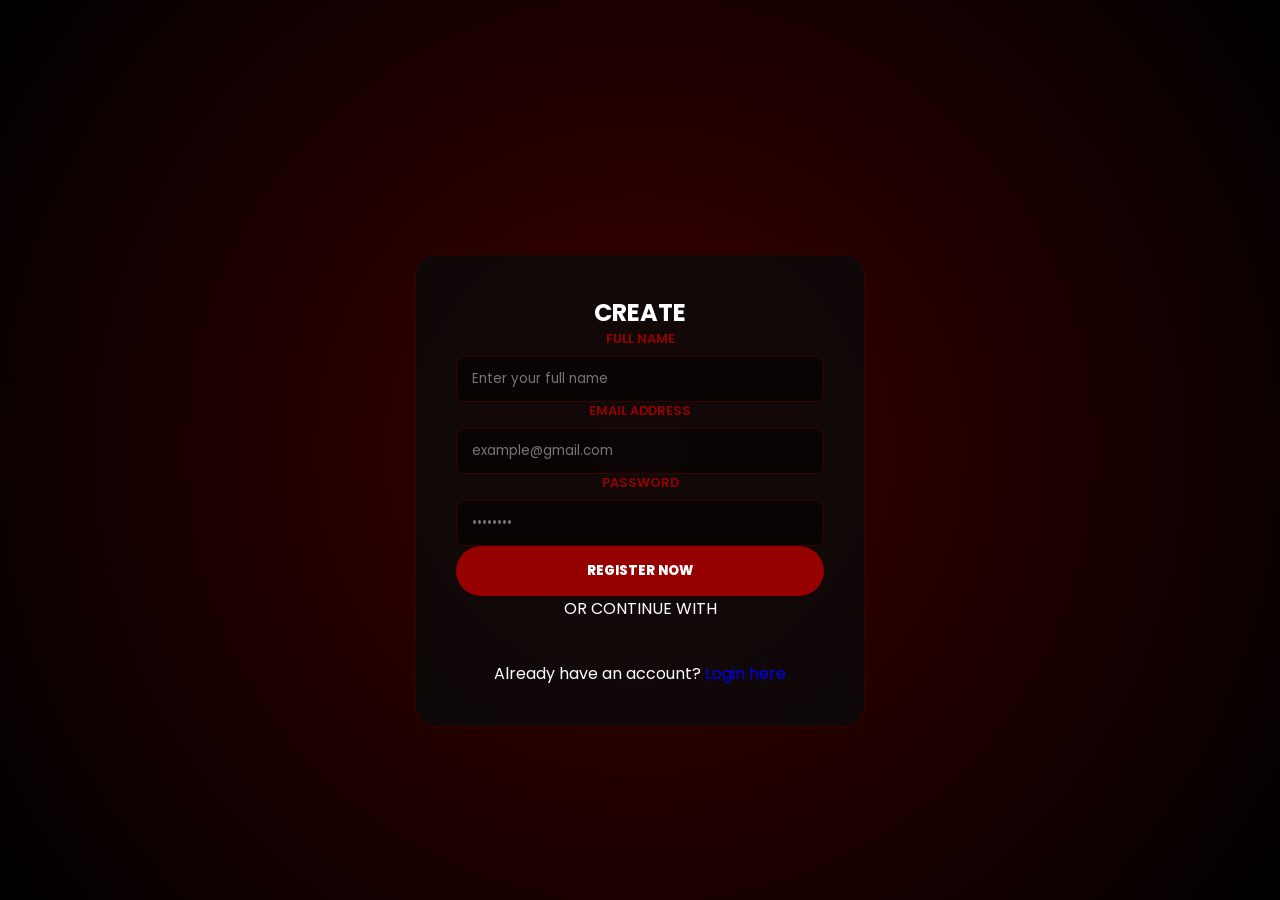
<file: index.html>
<!DOCTYPE html>
<html lang="en">
<head>
    <meta charset="UTF-8">
    <meta name="viewport" content="width=device-width, initial-scale=1.0">
    <title>Register</title>
    <script src="https://accounts.google.com/gsi/client" async defer></script>
    <link rel="stylesheet" href="style.css">
</head>
<body>

    <section class="form-section">
        <div class="form-box">
            <h1><span>CREATE</span> </h1>
        
            <form id="registerForm">
                <div class="input">
                    <span>Full Name</span>
                    <input type="text" id="fullname" placeholder="Enter your full name" required>
                </div>
                <div class="input">
                    <span>Email Address</span>
                    <input type="email" id="email" placeholder="example@gmail.com" required>
                </div>
                <div class="input">
                    <span>Password</span>
                    <input type="password" id="regPassword" placeholder="••••••••" required>
                </div>
                
                <button type="submit" class="btn">REGISTER NOW</button>

                <div class="separator"><span>OR CONTINUE WITH</span></div>

                <div id="googleBtn"></div>

                <p class="switch-form">Already have an account? <a href="login.html">Login here</a></p>
            </form>
        </div>
    </section>

    <script src="script.js"></script>
</body>
</html>
</file>
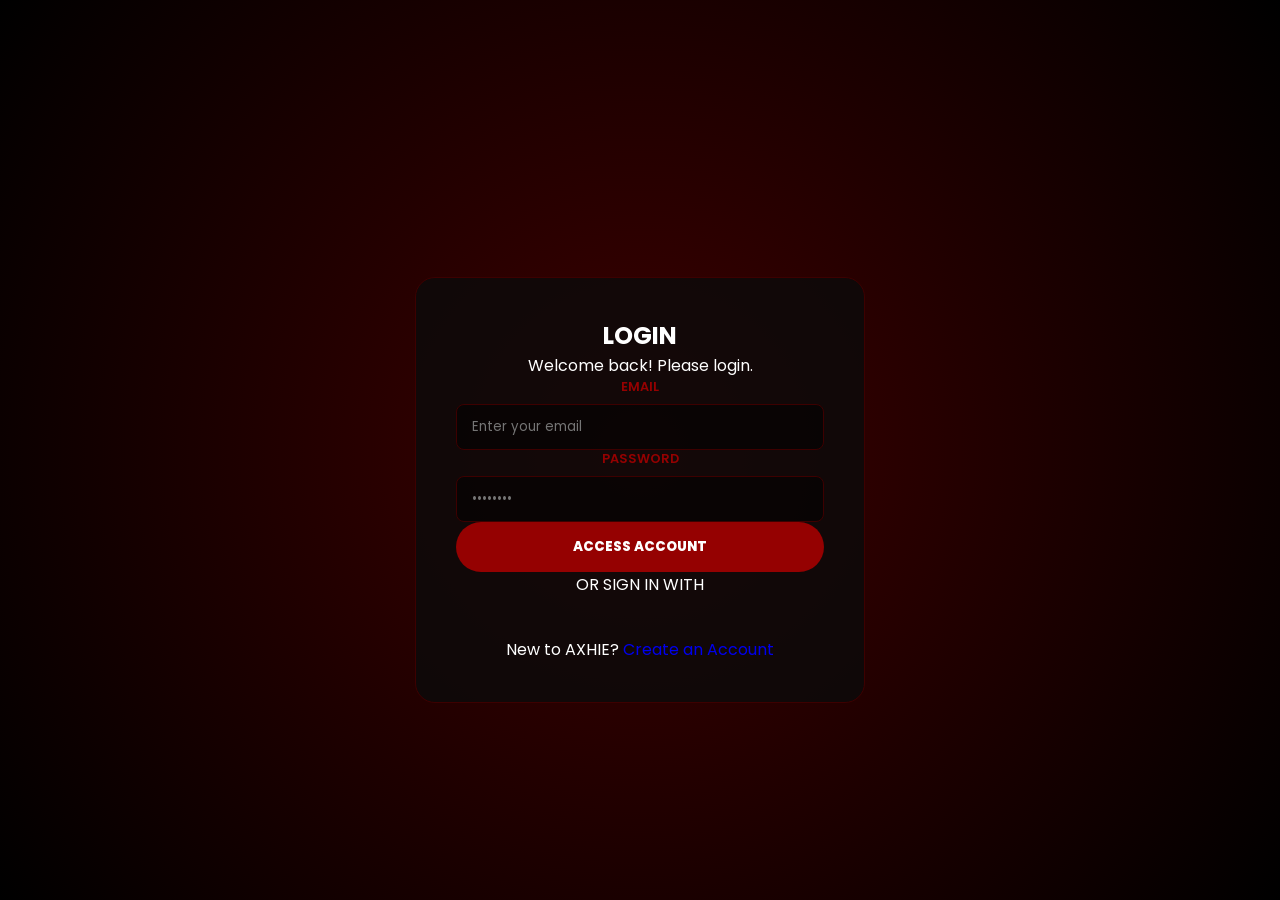
<file: about.html>
<!DOCTYPE html>
<html lang="en">
<head>
  <meta charset="UTF-8">
  <meta name="viewport" content="width=device-width, initial-scale=1.0">
  <title>About</title>
  <link rel="stylesheet" href="https://cdnjs.cloudflare.com/ajax/libs/font-awesome/6.0.0/css/all.min.css">
  <link rel="stylesheet" href="style.css">
</head>
<body>
  
  <nav class="navbar">
    <div class="logo">A<span>X</span>HIE.</div>
    
    <div class="menu-toggle" id="mobile-menu">
        <i class="fas fa-bars"></i>
    </div>

    <ul id="nav-list">
        <li><a href="home.html">Home</a></li>
        <li><a href="about.html">About</a></li>
        <li><a href="portfolio.html">Portfolio</a></li>
        <li><a href="contact.html">Contact</a></li>
        <li><a href="#" onclick="logout()" style="color: #ff4d4d;">Logout</a></li>
    </ul>
  </nav>

  <section class="about-me">
    <div class="main-info">
      <div class="me">
        <div class="img-box">
          <img src="images/me.png" alt="Angel Kaye">
        </div>
      </div>

      <div class="about-content">
        <h1>ABOUT <span>ME</span></h1>
        <h2>Hi! I am <span>Angel Kaye Bonsobre</span></h2>
        <h3>2nd Year BSIT student @ <span>OLSHCO</span></h3>
        <p>
          I'm currently improving my skills in <i>front-end development</i> and <i>database management</i>. 
          I enjoy designing websites that are simple, user-friendly, and visually clear. 
        </p>

        <div class="skills-short">
          <div class="skill-tag">HTML5</div>
          <div class="skill-tag">CSS3</div>
          <div class="skill-tag">JavaScript</div>
          <div class="skill-tag">SQL</div>
        </div>
      </div>
    </div>

    <div class="cards-container">
        <div class="card">
            <div class="card-icon"><i class="fas fa-rocket"></i></div>
            <h3>The Journey</h3>
            <p>Focused on creating smart digital solutions and learning how to build better software.</p>
        </div>

        <div class="card">
            <div class="card-icon"><i class="fas fa-graduation-cap"></i></div>
            <h3>Academic Focus</h3>
            <p>Mastering web development and database management to build high-quality projects with great user experience and data integrity.</p>
        </div>

        <div class="card">
            <div class="card-icon"><i class="fas fa-lightbulb"></i></div>
            <h3>The Vision</h3>
            <p>Creating accessible and innovative tools to build better solutions for students and the community.</p>
        </div>
    </div>

    <div class="philosophy">
        <h4>Growth Mindset</h4>
        <p><i>"Never stop learning, because technology never stops evolving."</i></p>
    </div>
  </section>

  <footer>
    <div class="footer">
      <p>&copy; 2024 AXHIE. All Rights Reserved.</p>
      <div class="socials">
        <a href="#"><i class="fab fa-facebook"></i></a>
        <a href="#"><i class="fab fa-github"></i></a>
        <a href="#"><i class="fab fa-instagram"></i></a>
      </div>
    </div>
  </footer>

  <script>
    const menu = document.querySelector('#mobile-menu');
    const navList = document.querySelector('#nav-list');

    menu.addEventListener('click', () => {
        navList.classList.toggle('active'); 
        menu.querySelector('i').classList.toggle('fa-bars');
        menu.querySelector('i').classList.toggle('fa-times');
    });
    document.querySelectorAll('.show-more').forEach(button => {
        button.addEventListener('click', () => {
            const description = button.previousElementSibling;
            description.classList.toggle('active');
            button.textContent = description.classList.contains('active') ? 'Show Less' : 'Show More';
        });
    });
  </script>

  <script src="script.js"></script>

</body>
</html>
</file>
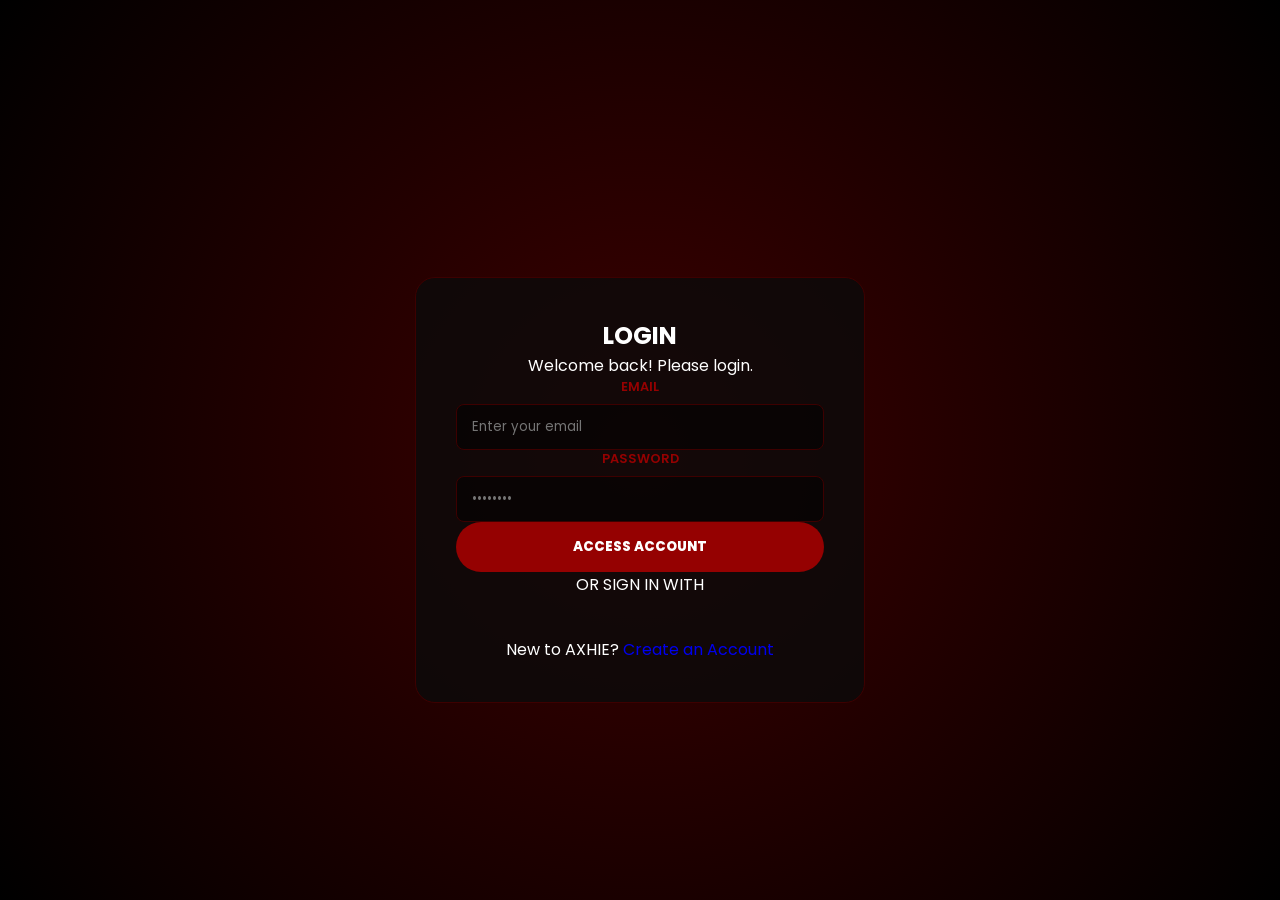
<file: contact.html>
<!DOCTYPE html>
<html lang="en">
<head>
  <meta charset="UTF-8">
  <meta name="viewport" content="width=device-width, initial-scale=1.0">
  <title>Contact</title>
  <link rel="stylesheet" href="https://cdnjs.cloudflare.com/ajax/libs/font-awesome/6.0.0/css/all.min.css">
  <link rel="stylesheet" href="style.css">
</head>
<body>

  <nav class="navbar">
    <div class="logo">A<span>X</span>HIE.</div>
    
    <div class="menu-toggle" id="mobile-menu">
        <i class="fas fa-bars"></i>
    </div>

    <ul id="nav-list">
        <li><a href="home.html">Home</a></li>
        <li><a href="about.html">About</a></li>
        <li><a href="portfolio.html">Portfolio</a></li>
        <li><a href="contact.html">Contact</a></li>
        <li><a href="#" onclick="logout()" style="color: #ff4d4d;">Logout</a></li>
    </ul>
  </nav>

  <section class="contact-section">
    <div class="contact-container">
      <div class="contact-header">
        <h1>GET IN <span>TOUCH</span></h1>
        <p>Need anything? Send me a message!</p>
      </div>

      <div class="contact-wrapper">
        <div class="contact-form-box">
          <form action="#">
            <div class="input-group">
              <span><i class="fas fa-user"></i> Full Name</span>
              <input type="text" placeholder="Juan Dela Cruz" required>
            </div>

            <div class="input-group">
              <span><i class="fas fa-envelope"></i> Email Address</span>
              <input type="email" placeholder="juan@example.com" required>
            </div>

            <div class="input-group">
              <span><i class="fas fa-comment-dots"></i> Your Message</span>
              <textarea placeholder="Write your message here..." rows="5" required></textarea>
            </div>
            
            <button type="submit" class="contact-btn">SEND MESSAGE <i class="fas fa-paper-plane"></i></button>
          </form>
        </div>

        <div class="contact-details">
          <div class="detail-card">
            <div class="icon-box"><i class="fas fa-map-marker-alt"></i></div>
            <div class="text-box">
              <h3>Address</h3>
              <p>Tandoc Talugtug, Nueva Ecija</p>
            </div>
          </div>

          <div class="detail-card">
            <div class="icon-box"><i class="fas fa-phone-alt"></i></div>
            <div class="text-box">
              <h3>Phone Number</h3>
              <p>+63 994 031 5782</p>
            </div>
          </div>

          <div class="detail-card">
            <div class="icon-box"><i class="fas fa-envelope"></i></div>
            <div class="text-box">
              <h3>Email</h3>
              <p>angelbonsobre01@gmail.com</p>
            </div>
          </div>

          <div class="social-links">
            <a href="#"><i class="fab fa-facebook-f"></i></a>
            <a href="#"><i class="fab fa-github"></i></a>
            <a href="#"><i class="fab fa-instagram"></i></a>
          </div>
        </div>
      </div>
    </div>
  </section>

  <footer>
    <div class="footer-content">
      <p>&copy; 2026 AXHIE. All Rights Reserved.</p>
    </div>
  </footer>

  <script>
    const menu = document.querySelector('#mobile-menu');
    const navList = document.querySelector('#nav-list');

    menu.addEventListener('click', () => {
        navList.classList.toggle('active'); 
        menu.querySelector('i').classList.toggle('fa-bars');
        menu.querySelector('i').classList.toggle('fa-times');
    });
    document.querySelectorAll('.show-more').forEach(button => {
        button.addEventListener('click', () => {
            const description = button.previousElementSibling;
            description.classList.toggle('active');
            button.textContent = description.classList.contains('active') ? 'Show Less' : 'Show More';
        });
    });
  </script>

  <script src="script.js"></script>

</body>
</html>
</file>
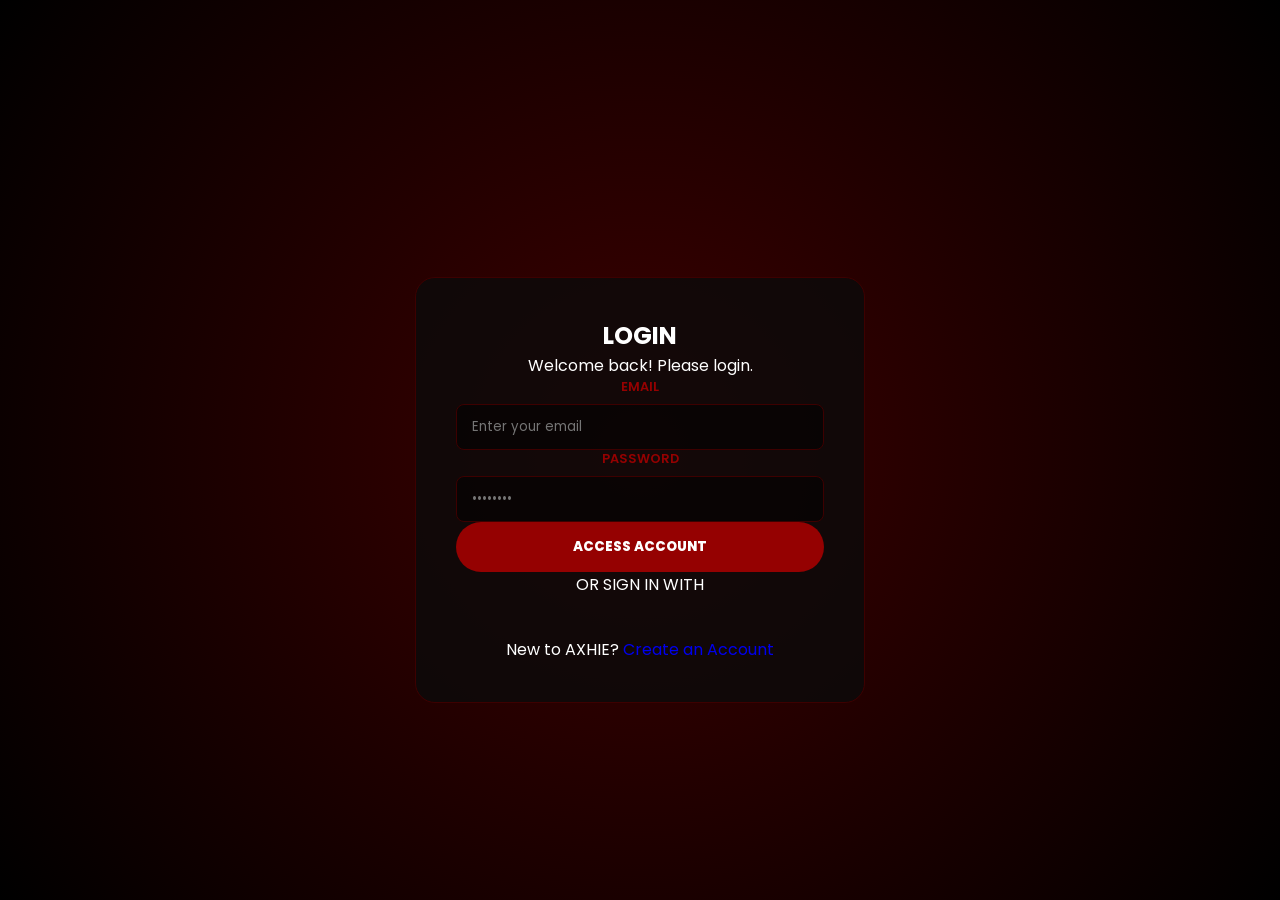
<file: home.html>
<!DOCTYPE html>
<html lang="en">
<head>
  <meta charset="UTF-8">
  <meta name="viewport" content="width=device-width, initial-scale=1.0">
  <title>Home</title>
  <link rel="stylesheet" href="style.css">
  <link rel="stylesheet" href="https://cdnjs.cloudflare.com/ajax/libs/font-awesome/6.0.0/css/all.min.css">
</head>
<body>

  <nav class="navbar">
    <div class="logo">A<span>X</span>HIE.</div>
    
    <div class="menu-toggle" id="mobile-menu">
        <i class="fas fa-bars"></i>
    </div>

    <ul id="nav-list">
        <li><a href="home.html">Home</a></li>
        <li><a href="about.html">About</a></li>
        <li><a href="portfolio.html">Portfolio</a></li>
        <li><a href="contact.html">Contact</a></li>
        <li><a href="#" onclick="logout()" style="color: #ff4d4d;">Logout</a></li>
    </ul>
  </nav>

  <div class="main">
    <div class="info">
      <h1><span>Hi</span> Everyone! </h1>
      <h1>Wel<span>come</span> to my Port<span>folio</span></h1>
      <p><i><b>This site is where I share my journey in programming and design.<br> 
        Feel free to explore!</b></i></p>
      <a href="about.html"><b>Explore</b></a>
    </div>
  </div>

  <script>
    const menu = document.querySelector('#mobile-menu');
    const navList = document.querySelector('#nav-list');

    menu.addEventListener('click', () => {
        navList.classList.toggle('active'); 
        menu.querySelector('i').classList.toggle('fa-bars');
        menu.querySelector('i').classList.toggle('fa-times');
    });
    document.querySelectorAll('.show-more').forEach(button => {
        button.addEventListener('click', () => {
            const description = button.previousElementSibling;
            description.classList.toggle('active');
            button.textContent = description.classList.contains('active') ? 'Show Less' : 'Show More';
        });
    });
  </script>

  <script src="script.js"></script>

</body>
</html>
</file>
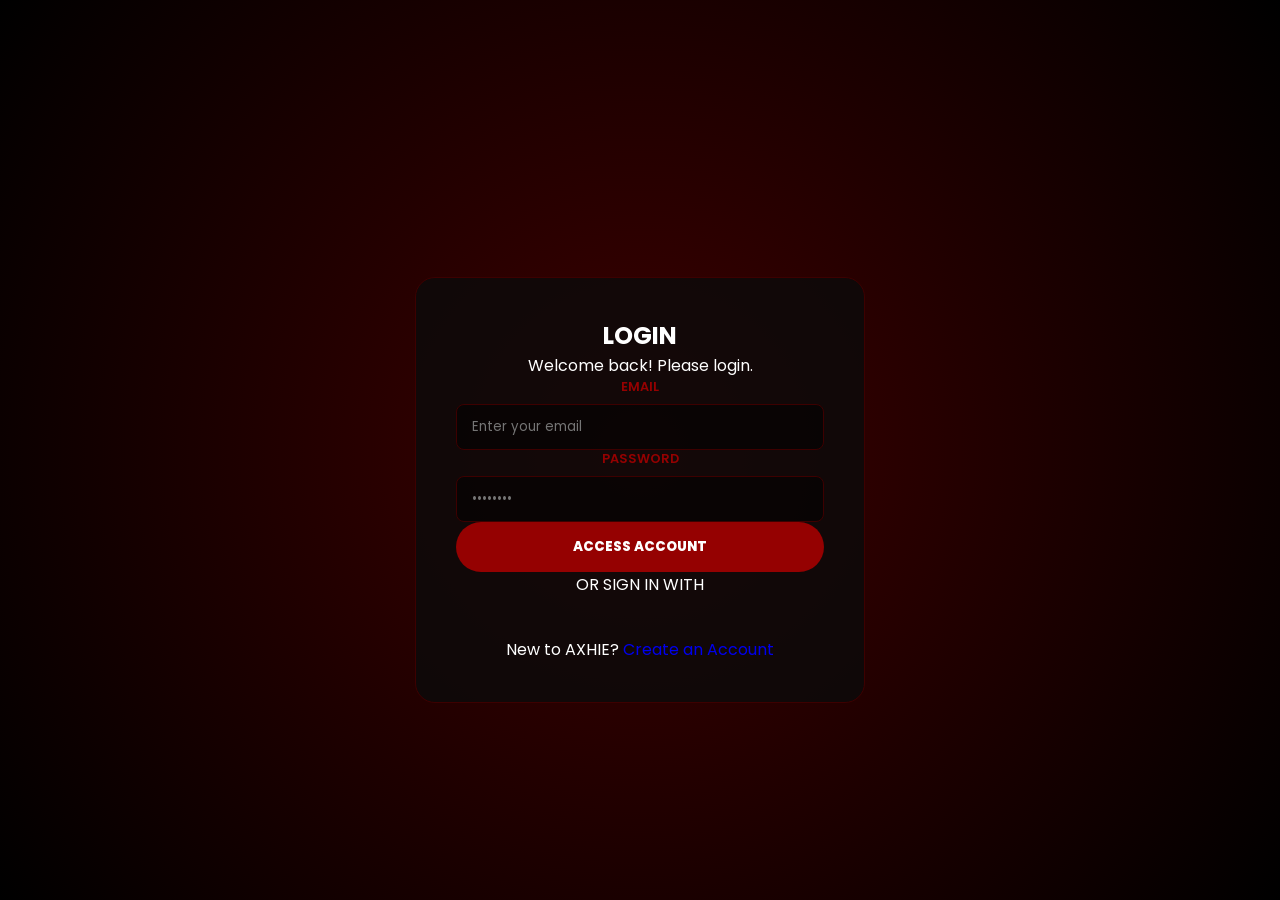
<file: login.html>
<!DOCTYPE html>
<html lang="en">
<head>
    <meta charset="UTF-8">
    <meta name="viewport" content="width=device-width, initial-scale=1.0">
    <title>Login</title>
    <script src="https://accounts.google.com/gsi/client" async defer></script>
    <link rel="stylesheet" href="style.css">
</head>
<body>

    <section class="form-section">
        <div class="form-box">
            <h1><span>LOG</span>IN</h1>
            <p class="subtitle">Welcome back! Please login.</p>
            
            <form id="loginForm">
                <div class="input">
                    <span>Email</span>
                    <input type="email" id="loginUser" placeholder="Enter your email" required>
                </div>
                <div class="input">
                    <span>Password</span>
                    <input type="password" id="loginPass" placeholder="••••••••" required>
                </div>
                
                <button type="submit" class="btn">ACCESS ACCOUNT</button>
                
                <div class="separator"><span>OR SIGN IN WITH</span></div>

                <div id="googleBtn"></div>

                <p class="switch-form">New to AXHIE? <a href="index.html">Create an Account</a></p>
            </form>
        </div>
    </section>

    <script src="script.js"></script>
</body>
</html>
</file>
<file: style.css>
@import url('https://fonts.googleapis.com/css2?family=Poppins:wght@300;400;600;800&display=swap');

:root {
    --black: #000000;
    --dark-red: #3d0000;
    --blood-red: #950101;
    --primary-red: #ff0000;
    --text-white: #ffffff;
    --glass: rgba(10, 10, 10, 0.8);
}

* {
    margin: 0;
    padding: 0;
    box-sizing: border-box;
    font-family: 'Poppins', sans-serif;
    text-decoration: none;
    list-style: none;
    scroll-behavior: smooth;
}

body {
    background-color: var(--black);
    color: var(--text-white);
    overflow-x: hidden;
}

.navbar {
    position: fixed;
    top: 0;
    width: 100%;
    padding: 20px 8%;
    display: flex;
    justify-content: space-between;
    align-items: center;
    background: rgba(0, 0, 0, 0.5);
    backdrop-filter: blur(15px);
    z-index: 1000;
    border-bottom: 2px solid var(--dark-red);
}

.logo {
    font-size: 1.8rem;
    font-weight: 800;
    letter-spacing: 2px;
}

.logo span {
    font-size: 2rem;
    color: var(--primary-red);
    text-shadow: 0 0 10px var(--primary-red);
}

.navbar ul {
    display: flex;
}

.navbar ul li {
    margin-left: 30px;
}

.navbar ul li a {
    color: var(--text-white);
    font-size: 0.9rem;
    font-weight: 600;
    transition: 0.3s;
    text-transform: uppercase;
}

.navbar ul li a:hover, .navbar ul li a.active {
    color: var(--primary-red);
    text-shadow: 0 0 8px var(--primary-red);
}

@keyframes slideDown {
    from { opacity: 0; transform: translateY(-10px); }
    to { opacity: 1; transform: translateY(0); }
}

.navbar ul.active {
    display: flex !important;
    animation: slideDown 0.3s ease-out forwards;
}

.main {
    height: 100vh;
    display: flex;
    flex-direction: column; 
    justify-content: center; 
    align-items: center;     
    padding: 0 8%;
    background: radial-gradient(circle at center, var(--dark-red) 0%, var(--black) 80%);
    position: relative;
}

.info {
    max-width: 800px;
    z-index: 1;
    text-align: center; 
}

.info p {
    font-size: 1rem;
    margin: 20px auto 40px; 
    color: #cccccc;
    max-width: 550px;
}

.info h1 {
    font-size: 3rem;
    font-weight: 800;
    line-height: 1.1;
    text-transform: uppercase;
}

.info h1 span {
    color: var(--primary-red);
    text-shadow: 0 0 20px rgba(255, 0, 0, 0.5);
}

.info a {
    display: inline-block;
    padding: 10px 40px;
    background: var(--blood-red);
    color: var(--text-white);
    font-weight: 800;
    border-radius: 15px;
    border: 2px solid var(--primary-red);
    transition: 0.4s;
    text-transform: uppercase;
}

.info a:hover {
    background: var(--primary-red);
    box-shadow: 0 0 30px var(--primary-red);
    transform: translateY(-5px);
}

.about-me {
    padding: 120px 8% 60px;
    background: linear-gradient(to bottom, var(--black), var(--dark-red), var(--black));
}

.main-info {
    display: flex;
    align-items: center; 
    justify-content: flex-start;
    gap: 50px; 
    flex-wrap: nowrap; 
    margin-bottom: 80px;
}

.img-box {
    position: relative;
    width: 300px;
    height: 250px;
    border: 3px solid var(--blood-red);
    border-radius: 20px;
    padding: 10px;
    transition: 0.5s;
    overflow: hidden;
}

.img-box img {
    width: 100%;
    height: 100%;
    object-fit: cover;
    border-radius: 15px;
    transition: 0.5s;
}

.img-box:hover {
    border-color: var(--primary-red);
    box-shadow: 0 0 30px var(--primary-red);
}

.img-box:hover img {
    filter: grayscale(0%);
    transform: scale(1.05);
}

.about-content h1 { 
    font-size: 2.5rem;
    margin-bottom: 1rem; 
}

.about-content h2 {
    margin-top: 1rem;
    letter-spacing: 2px;
}

.about-content h3 {
    letter-spacing: 2px;
}

.about-content span { 
    color: var(--primary-red); 
}

.skills-short {
    display: flex;
    flex-wrap: wrap;
    gap: 15px;
    margin-top: 25px;
}

.skill-tag {
    background: var(--dark-red);
    color: var(--primary-red);
    padding: 8px 20px;
    border: 1px solid var(--blood-red);
    border-radius: 10px;
    font-size: 0.85rem;
    font-weight: 600;
    transition: 0.3s ease;
}

.skill-tag:hover {
    background: var(--primary-red);
    color: var(--black);
    box-shadow: 0 0 15px var(--primary-red);
}

.cards-container, .skill-grid {
    display: grid;
    grid-template-columns: repeat(auto-fit, minmax(280px, 1fr));
    gap: 30px;
    margin-bottom: 80px;
}

.card h3 {
    margin-bottom: 1rem;
}

.card, .project-card {
    background: var(--glass);
    border: 1px solid var(--dark-red);
    border-left: 5px solid var(--blood-red);
    padding: 30px;
    border-radius: 20px;
    transition: 0.4s;
    backdrop-filter: blur(10px);
}

.card:hover, .project-card:hover {
    transform: translateY(-10px);
    border-color: var(--primary-red);
    box-shadow: 0 10px 30px rgba(255, 0, 0, 0.15);
}

.card-icon {
    font-size: 2.5rem;
    color: var(--primary-red);
    margin-bottom: 15px;
}

.philosophy {
    text-align: center;
    padding: 40px;
    background: rgba(20, 0, 0, 0.4);
    border: 1px solid var(--dark-red);
    box-shadow: 0 0 5px#ff0000;
    border-radius: 20px;
    margin-top: 50px;
}

.philosophy h4 { 
    font-size: 20px;
    color: var(--primary-red); 
    text-transform: uppercase; 
    margin-bottom: 10px; 
}

.form-section {
    min-height: 100vh;
    display: flex;
    justify-content: center;
    align-items: center;
    background: radial-gradient(circle at center, var(--dark-red) 0%, var(--black) 100%);
    padding: 100px 20px 20px;
}

.form-box {
    background: var(--glass);
    border: 1px solid var(--dark-red);
    padding: 40px;
    border-radius: 20px;
    width: 100%;
    max-width: 450px;
    text-align: center;
}

.input span {
    display: block;
    color: var(--blood-red);
    font-size: 0.8rem;
    font-weight: 600;
    margin-bottom: 8px;
    text-transform: uppercase;
}

.input input {
    width: 100%;
    padding: 12px 15px;
    background: rgba(0, 0, 0, 0.5);
    border: 1px solid var(--dark-red);
    border-radius: 8px;
    color: #fff;
    outline: none;
    transition: 0.3s;
}

.input input:focus {
    border-color: var(--primary-red);
    box-shadow: 0 0 10px rgba(255, 0, 0, 0.3);
}

.media-section { padding: 100px 8%; }

.media-card {
    background: var(--glass);
    border-left: 5px solid var(--blood-red);
    border-radius: 15px;
    padding: 30px;
    transition: 0.4s;
}

.media-card:hover { 
    border-left: 5px solid var(--primary-red); 
    transform: scale(1.02); 
}

audio {
    width: 100%;
    filter: invert(1) hue-rotate(150deg) saturate(3);
}

footer {
    padding: 30px 8%;
    border-top: 1px solid var(--dark-red);
    text-align: center;
}

.socials a {
    color: var(--text-white);
    font-size: 1.5rem;
    margin: 0 10px;
    transition: 0.3s;
}

.socials a:hover { 
    color: var(--primary-red); 
    transform: translateY(-5px); 
    display: inline-block; 
}

.btn {
    width: 100%;
    padding: 15px;
    background: var(--blood-red);
    color: #fff;
    border: none;
    border-radius: 30px;
    font-weight: 800;
    cursor: pointer;
    text-transform: uppercase;
    transition: 0.4s;
}

#googleBtn {
    display: flex;
    justify-content: center;
    align-items: center;
    width: 100%;
    margin: 20px 0; 
}

#googleBtn > div {
    margin: 0 auto !important;
}

.btn:hover { 
    background: var(--primary-red); 
    box-shadow: 0 0 20px var(--primary-red); 
}

@media (max-width: 768px) {
    .navbar ul { display: none; }
    .main-info { flex-direction: column; text-align: center; }
    .info h1 { font-size: 2.8rem; }
}

.me-container {
    flex: 1;
    display: flex;
    justify-content: center;
    align-items: center;
    min-width: 300px;
}

.img-box {
    position: relative;
    width: 320px; 
    height: 380px; 
    border: 3px solid var(--blood-red);
    border-radius: 20px; 
    padding: 10px; 
    background-color: rgba(61, 0, 0, 0.2); 
    transition: 0.5s ease-in-out;
    overflow: hidden; 
}

.img-box img {
    width: 100%;
    height: 100%;
    object-fit: cover; 
    border-radius: 15px; 
    transition: 0.5s ease-in-out;
}

.img-box:hover {
    border-color: var(--primary-red);
    box-shadow: 0 0 30px rgba(255, 0, 0, 0.4);
    transform: translateY(-5px); 
}

.img-box:hover img {
    filter: grayscale(0%); 
    transform: scale(1.1); 
}
.projects {
    padding: 120px 8% 60px;
    background: linear-gradient(180deg, var(--black) 0%, var(--dark-red) 50%, var(--black) 100%);
}

.section-title {
    font-size: 3rem;
    text-align: center;
    margin-bottom: 60px;
    letter-spacing: 5px;
    font-weight: 800;
}

.section-title span {
    color: var(--primary-red);
    text-shadow: 0 0 20px var(--blood-red);
}

.portfolio-grid {
    display: grid;
    grid-template-columns: repeat(auto-fit, minmax(300px, 1fr));
    gap: 20px;
    margin-bottom: 100px;
}

.project-card {
    background: var(--glass);
    border: 1px solid var(--dark-red);
    border-radius: 20px;
    border-left: 3px solid var(--primary-red);
    overflow: hidden;
    transition: 0.5s ease;
}

.p-img {
    width: 100%;
    height: 200px;
    overflow: hidden;
    border-bottom: 2px solid var(--dark-red);
}

.p-img img {
    width: 100%;
    height: 100%;
    object-fit: cover;
    transition: 0.5s;
    filter: brightness(0.7);
}

.p-info {
    padding: 25px;
}

.p-info h2 {
    color: var(--primary-red);
    font-size: 1.2rem;
    margin-bottom: 15px;
    text-transform: uppercase;
    text-align: center;
}

.description {
    font-size: 0.9rem;
    color: #bbb;
    line-height: 1.6;
    display: none;
    margin-bottom: 15px;
    transition: 0.4s ease;
}

.description.active {
    display: block;
    animation: fadeIn 0.5s ease;
}

@keyframes fadeIn {
    from { opacity: 0; transform: translateY(-10px); }
    to { opacity: 1; transform: translateY(0); }
}

.show-more {
    background: transparent;
    color: var(--primary-red);
    border: 1px solid var(--primary-red);
    padding: 8px 50px;
    border-radius: 50px;
    cursor: pointer;
    font-weight: 600;
    margin-top: 15px;
    transition: 0.3s;
}

.show-more:hover {
    background: var(--primary-red);
    color: var(--black);
    box-shadow: 0 0 15px var(--primary-red);
}

.project-card:hover {
    transform: translateY(-15px);
    border-color: var(--primary-red);
    box-shadow: 0 10px 40px rgba(0, 0, 0, 0.8), 0 0 20px rgba(255, 0, 0, 0.2);
}

.project-card:hover .p-img img {
    transform: scale(1.1);
    filter: brightness(1);
}

.collection-container {
    display: flex;
    justify-content: center;
    gap: 50px;
    flex-wrap: wrap;
}

.media-box {
    background: linear-gradient(145deg, #0a0a0a, #1a0000);
    border: 2px solid var(--dark-red);
    border-radius: 20px;
    border-left: 2px solid var(--primary-red);
    padding: 20px;
    width: 100%;
    max-width: 450px;
    box-shadow: 0 10px 30px rgba(0,0,0,0.5);
}

.media-box h2 {
    color: var(--text-white);
    font-size: 1.5rem;
    margin-bottom: 20px;
    display: flex;
    align-items: center;
    gap: 10px;
}

.media-box h2 i {
    color: var(--primary-red);
}

.music-info {
    margin-bottom: 15px;
}

.music-info h3 { color: var(--primary-red); }
.music-info p { color: #888; font-size: 0.9rem; }

.media-box video {
    width: 100%;
    border-radius: 10px;
    border: 1px solid var(--dark-red);
}

.media-box audio {
    width: 100%;
    filter: invert(1) hue-rotate(150deg) brightness(1.2);
}

@media (max-width: 768px) {
    .section-title { font-size: 2.2rem; }
    .portfolio-grid { grid-template-columns: 1fr; }
}

.contact-section {
    padding: 120px 8% 80px;
    background: radial-gradient(circle at top, var(--dark-red) 0%, var(--black) 100%);
    min-height: 100vh;
}

.contact-header {
    text-align: center;
    margin-bottom: 60px;
}

.contact-header h1 {
    font-size: 3rem;
    font-weight: 800;
    letter-spacing: 3px;
}

.contact-header h1 span {
    color: var(--primary-red);
    text-shadow: 0 0 15px var(--blood-red);
}

.contact-header p {
    color: #888;
    margin-top: 10px;
}

.contact-wrapper {
    display: flex;
    justify-content: center;
    gap: 50px;
    flex-wrap: wrap;
    max-width: 1100px;
    margin: 0 auto;
}

.contact-form-box {
    flex: 1;
    min-width: 320px;
    background: var(--glass);
    padding: 40px;
    border-radius: 20px;
    border: 1px solid var(--dark-red);
    box-shadow: 0 10px 30px rgba(0, 0, 0, 0.5);
    transition: 0.4s;
}

.contact-form-box:hover {
    border-color: var(--primary-red);
    box-shadow: 0 0 20px rgba(255, 0, 0, 0.1);
}

.input-group {
    margin-bottom: 25px;
}

.input-group span {
    display: block;
    color: var(--primary-red);
    font-size: 0.85rem;
    font-weight: 600;
    margin-bottom: 10px;
    text-transform: uppercase;
}

.input-group span i {
    margin-right: 8px;
}

.input-group input, 
.input-group textarea {
    width: 100%;
    padding: 15px;
    background: rgba(0, 0, 0, 0.6);
    border: 1px solid var(--dark-red);
    border-radius: 10px;
    color: #fff;
    outline: none;
    transition: 0.3s;
}

.input-group input:focus, 
.input-group textarea:focus {
    border-color: var(--primary-red);
    background: rgba(40, 0, 0, 0.3);
    box-shadow: 0 0 10px rgba(255, 0, 0, 0.2);
}

.contact-btn {
    width: 100%;
    padding: 15px;
    background: var(--blood-red);
    color: #fff;
    border: none;
    border-radius: 10px;
    font-weight: 800;
    font-size: 1rem;
    cursor: pointer;
    transition: 0.4s;
    display: flex;
    justify-content: center;
    align-items: center;
    gap: 10px;
}

.contact-btn:hover {
    background: var(--primary-red);
    box-shadow: 0 0 20px var(--primary-red);
    transform: translateY(-3px);
}

.contact-details {
    flex: 1;
    min-width: 320px;
    display: flex;
    flex-direction: column;
    gap: 20px;
}

.detail-card {
    display: flex;
    align-items: center;
    gap: 20px;
    padding: 25px;
    background: rgba(20, 0, 0, 0.4);
    border-radius: 15px;
    border-left: 4px solid var(--blood-red);
    transition: 0.3s;
}

.detail-card:hover {
    background: rgba(61, 0, 0, 0.3);
    border-left: 4px solid var(--primary-red);
    transform: translateX(10px);
}

.icon-box {
    font-size: 1.8rem;
    color: var(--primary-red);
}

.text-box h3 {
    font-size: 1.1rem;
    color: var(--text-white);
}

.text-box p {
    color: #bbb;
    font-size: 0.9rem;
}

.social-links {
    display: flex;
    gap: 15px;
    margin-top: 20px;
}

.social-links a {
    width: 50px;
    height: 50px;
    background: var(--dark-red);
    color: var(--text-white);
    display: flex;
    justify-content: center;
    align-items: center;
    border-radius: 50%;
    font-size: 1.2rem;
    transition: 0.4s;
    border: 1px solid var(--blood-red);
}

.social-links a:hover {
    background: var(--primary-red);
    color: var(--black);
    box-shadow: 0 0 20px var(--primary-red);
    transform: rotate(360deg);
}

@media (max-width: 768px) {
    .contact-wrapper {
        flex-direction: column;
    }
    .contact-header h1 {
        font-size: 2.2rem;
    }
}

.menu-toggle {
    display: none; 
    color: white;
    font-size: 1.5rem;
    cursor: pointer;
    z-index: 1001;
}

@media (max-width: 768px) {
    .menu-toggle {
        display: block; 
    }

    .navbar ul {
        display: none; 
        flex-direction: column;
        position: absolute;
        top: 100%;
        left: 0;
        width: 100%;
        background: rgba(0, 0, 0, 0.95);
        padding: 20px 0;
        border-bottom: 2px solid var(--dark-red);
        text-align: center;
    }

    .navbar ul.active {
        display: flex;
    }

    .navbar ul li {
        margin: 15px 0;
        margin-left: 0;
    }
}
</file>
